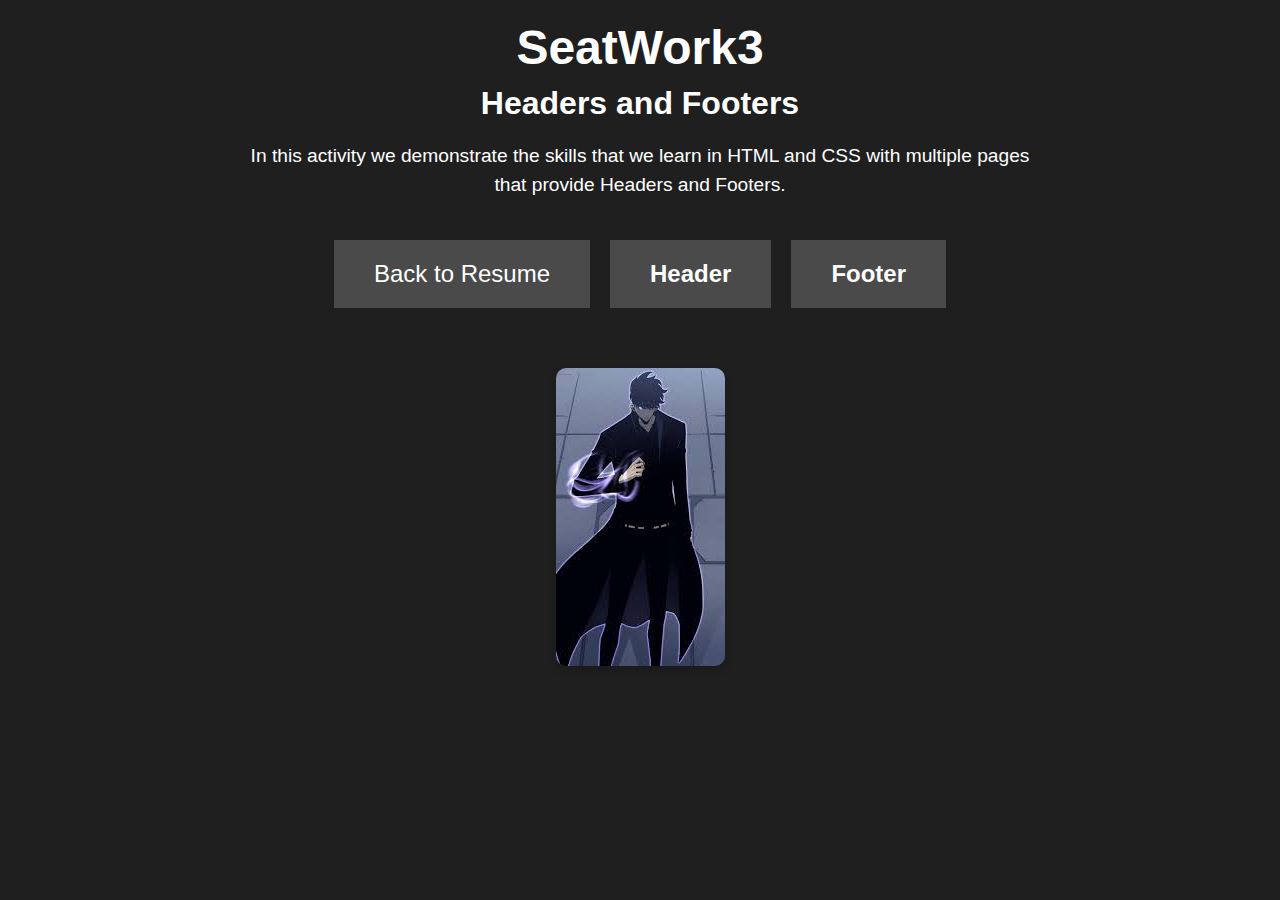
<file: index.html>
<!DOCTYPE html>
<html lang="en">
<head>
    <meta charset="UTF-8">
    <meta name="viewport" content="width=device-width, initial-scale=1.0">
    <link rel="stylesheet" href="./assets/css/style.css">
    <title>Document</title>
</head>
<body>
    <div class="container">
        <div class="center">
            <h1>SeatWork3</h1>
            <h2>Headers and Footers</h2>
            <div class="center" id="description">
                <p>In this activity we demonstrate the skills that we learn in HTML and CSS with multiple pages that provide Headers and Footers.</p>
            </div>  
            </div>
            <div class="center" id="buttons">
                <nav>
                    <a href="https://nathangison.github.io/WD-FINAL-PROJECT-Gison-Reuel-Nathan-TC04/" >  <button class="nav-button">Back to Resume</button></a>
                    <button onclick="location.href='./pages/page1/index.html'"><h1>Header</h1>
                    </button>
                    <button onclick="location.href='./pages/page2/index.html'"><h1>Footer</h1>
                    </button>
                </nav>
            </div>
            <div class="image"></div>
                <img src="./assets/img/Sung jin woo landing page.jpg" class="sungjinwoo">
        </div>
    </div>
</body>
</html>
</file>
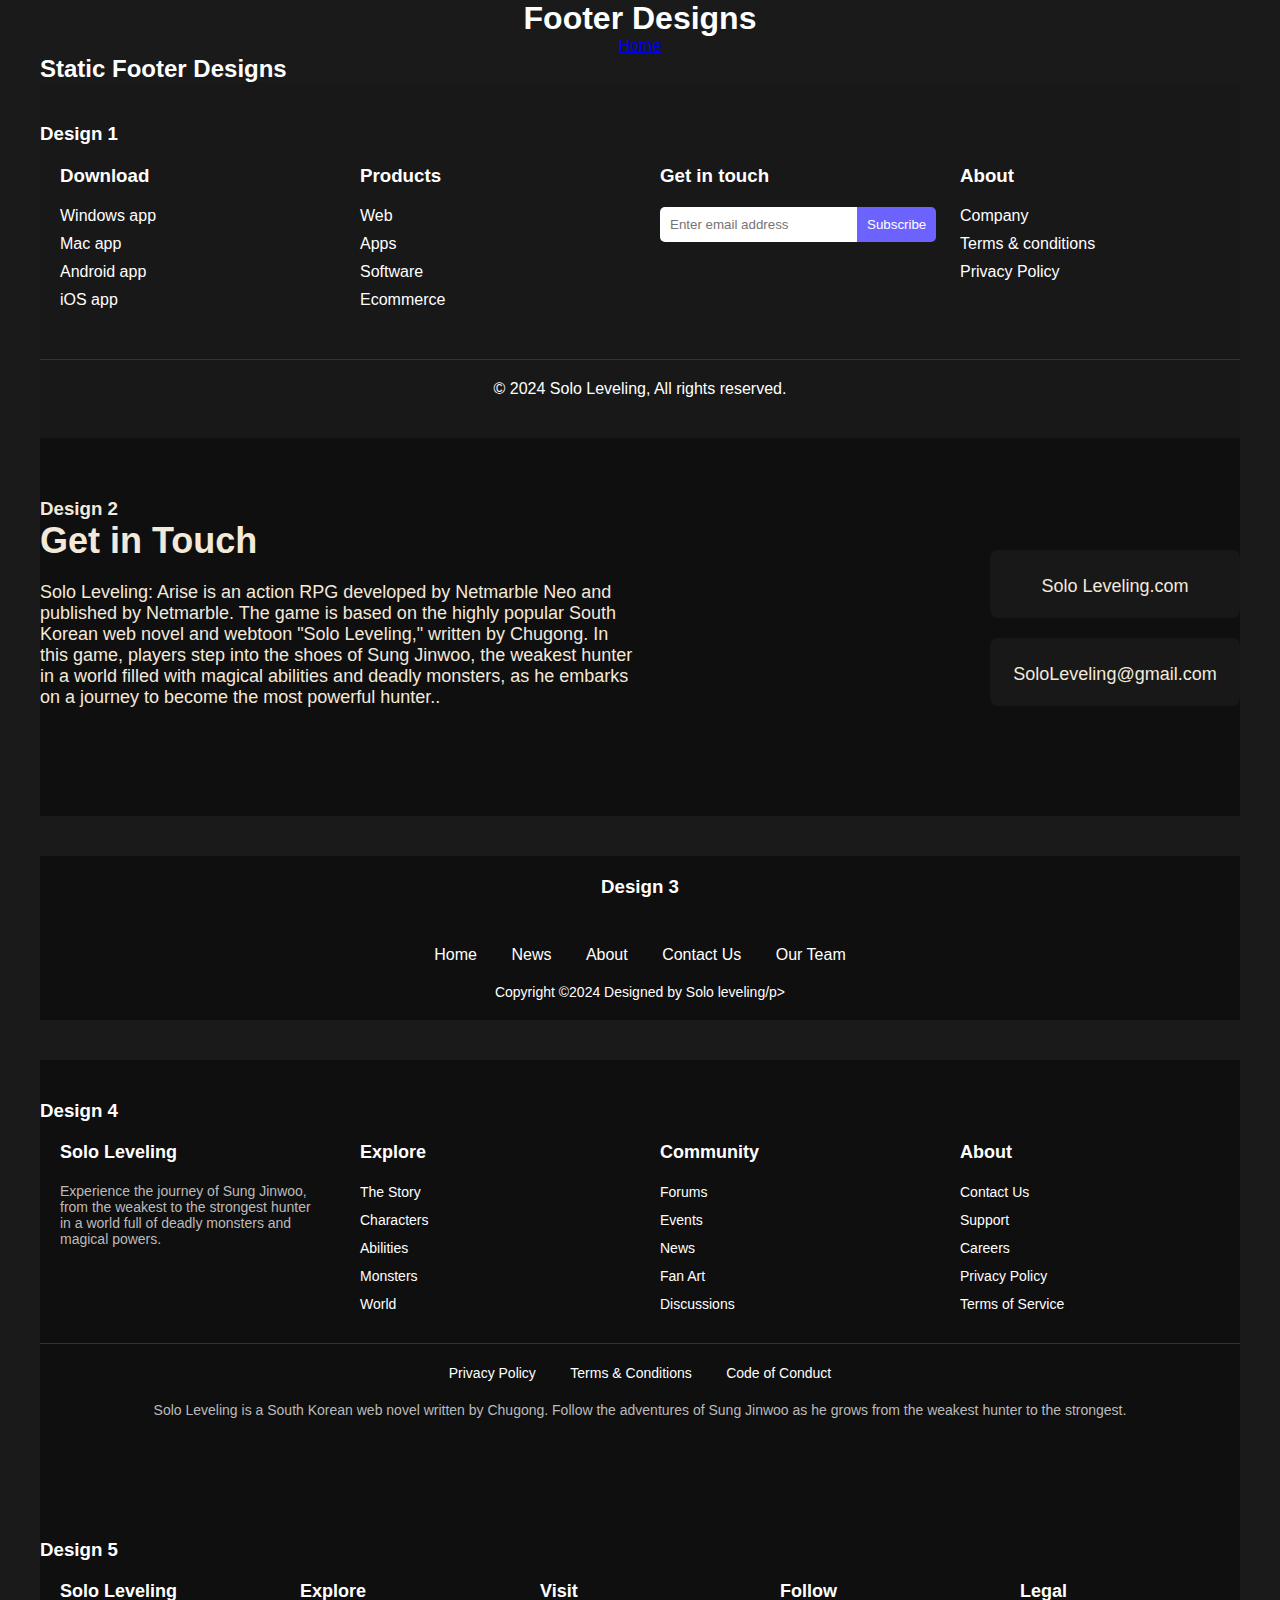
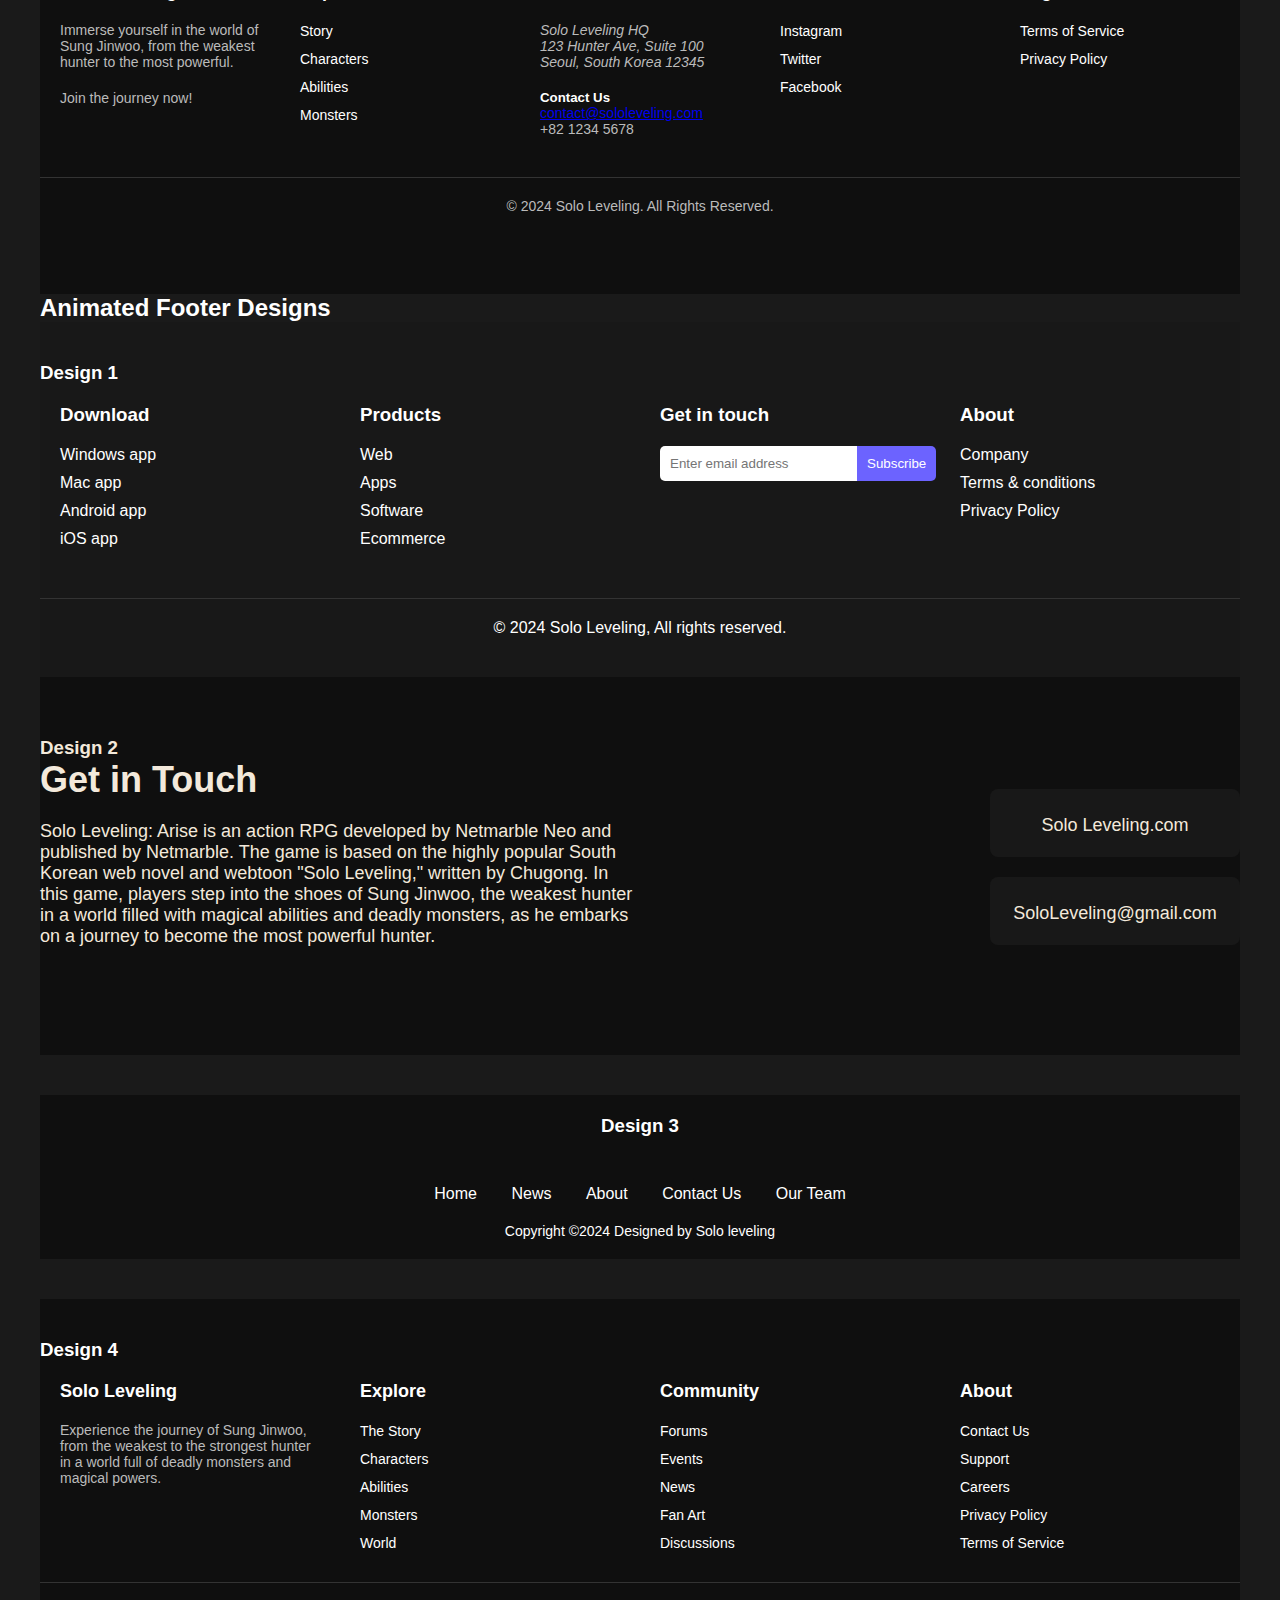
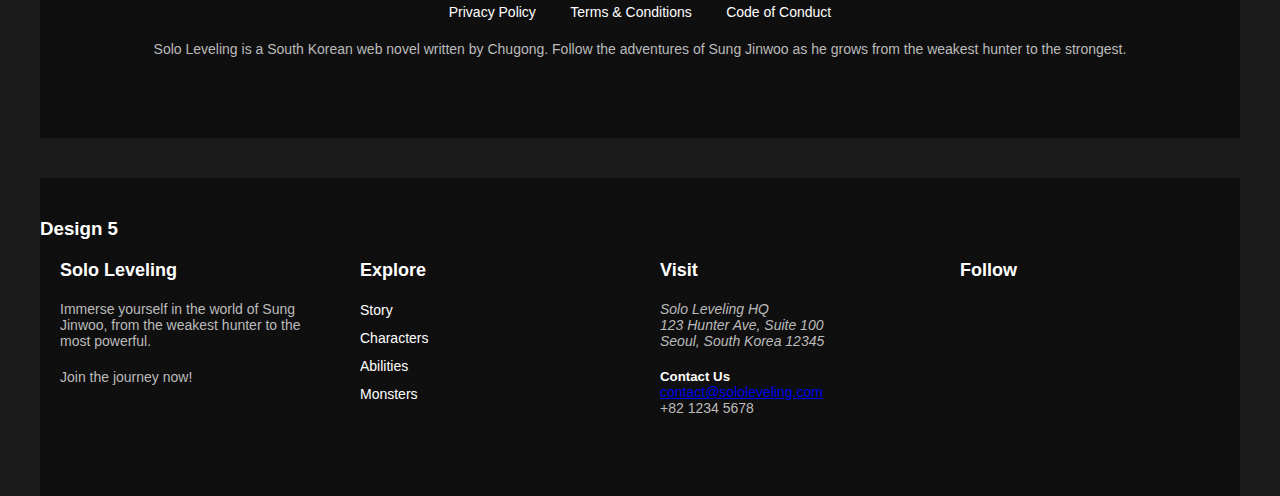
<file: pages/page2/index.html>
<!DOCTYPE html>
<html lang="en">
<head>
    <meta charset="UTF-8">
    <meta name="viewport" content="width=device-width, initial-scale=1.0">
    <title>Footer Designs</title>
    <link rel="stylesheet" href="../page2/assets/css/style.css">
</head>
<body>
    <h1>Footer Designs</h1>
    <a href="/WD-SEATWORK3-GIson-Reuel-TC04/index.html">Home</a>

    <section class="footer-designs">
        <h2>Static Footer Designs</h2>
        <body>
            <footer class="footer">
                <h3>Design 1</h3>
                <div class="footer-container">
                    <div class="footer-section">
                        <h3>Download</h3>
                        <ul>
                            <li><a href="#">Windows app</a></li>
                            <li><a href="#">Mac app</a></li>
                            <li><a href="#">Android app</a></li>
                            <li><a href="#">iOS app</a></li>
                        </ul>
                    </div>
                    <div class="footer-section">
                        <h3>Products</h3>
                        <ul>
                            <li><a href="#">Web</a></li>
                            <li><a href="#">Apps</a></li>
                            <li><a href="#">Software</a></li>
                            <li><a href="#">Ecommerce</a></li>
                        </ul>
                    </div>
                    <div class="footer-section">
                        <h3>Get in touch</h3>
                        <form class="subscribe-form">
                            <input type="email" placeholder="Enter email address">
                            <button type="submit">Subscribe</button>
                        </form>
                    </div>
                    <div class="footer-section">
                        <h3>About</h3>
                        <ul>
                            <li><a href="#">Company</a></li>
                            <li><a href="#">Terms & conditions</a></li>
                            <li><a href="#">Privacy Policy</a></li>
                        </ul>
                    </div>
                </div>
                <div class="footer-bottom">
                    <p>&copy; 2024 Solo Leveling, All rights reserved.</p>
                </div>
            </footer>

        </body>
        <footer class="footer2">
            <h3>Design 2</h3>
            <div class="footer-container2">
                <div class="footer-left2">
                    <h2>Get in Touch</h2>
                    <p> Solo Leveling: Arise is an action RPG developed by Netmarble Neo and published by Netmarble. The game is based on the highly popular South Korean web novel and webtoon "Solo Leveling," written by Chugong. In this game, players step into the shoes of Sung Jinwoo, the weakest hunter in a world filled with magical abilities and deadly monsters, as he embarks on a journey to become the most powerful hunter..</p>
                    <div class="social-icons2">
                        <a href="#"><i class="fab fa-instagram"></i></a>
                        <a href="#"><i class="fab fa-linkedin"></i></a>
                        <a href="#"><i class="fab fa-pinterest"></i></a>
                        <a href="#"><i class="fab fa-twitter"></i></a>
                    </div>
                </div>
                <div class="footer-right2">
                    <div class="contact-info2">
                        <div class="contact-item2">
                            <i class="fas fa-basketball-ball"></i>
                            <a href=>Solo Leveling.com</a>
                        </div>
                        <div class="contact-item2">
                            <i class="fas fa-envelope"></i>
                            <a href=>SoloLeveling@gmail.com</a>
                        </div>
                    </div>
                </div>
            </div>
        </footer>
        <body>
            <footer class="footer3">
                <h3>Design 3</h3>
                <div class="social-container3">
                    <a href="#" class="social-icon3"><i class="fab fa-facebook-f"></i></a>
                    <a href="#" class="social-icon3"><i class="fab fa-instagram"></i></a>
                    <a href="#" class="social-icon3"><i class="fab fa-twitter"></i></a>
                    <a href="#" class="social-icon3"><i class="fab fa-google"></i></a>
                    <a href="#" class="social-icon3"><i class="fab fa-youtube"></i></a>
                </div>
                <ul class="footer-menu3">
                    <li><a href="#">Home</a></li>
                    <li><a href="#">News</a></li>
                    <li><a href="#">About</a></li>
                    <li><a href="#">Contact Us</a></li>
                    <li><a href="#">Our Team</a></li>
                </ul>
                <p class="footer-credit3">Copyright &copy;2024 Designed by Solo leveling/p>
            </footer>
            <footer class="footer4">
                <h3>Design 4</h3>
                <div class="footer-container4">
                    <div class="footer-column4">
                        <h4>Solo Leveling</h4>
                        <p>Experience the journey of Sung Jinwoo, from the weakest to the strongest hunter in a world full of deadly monsters and magical powers.</p>
                    </div>
                    <div class="footer-column4">
                        <h4>Explore</h4>
                        <ul>
                            <li><a href="#">The Story</a></li>
                            <li><a href="#">Characters</a></li>
                            <li><a href="#">Abilities</a></li>
                            <li><a href="#">Monsters</a></li>
                            <li><a href="#">World</a></li>
                        </ul>
                    </div>
                    <div class="footer-column4">
                        <h4>Community</h4>
                        <ul>
                            <li><a href="#">Forums</a></li>
                            <li><a href="#">Events</a></li>
                            <li><a href="#">News</a></li>
                            <li><a href="#">Fan Art</a></li>
                            <li><a href="#">Discussions</a></li>
                        </ul>
                    </div>
                    <div class="footer-column4">
                        <h4>About</h4>
                        <ul>
                            <li><a href="#">Contact Us</a></li>
                            <li><a href="#">Support</a></li>
                            <li><a href="#">Careers</a></li>
                            <li><a href="#">Privacy Policy</a></li>
                            <li><a href="#">Terms of Service</a></li>
                        </ul>
                    </div>
                </div>
                <div class="footer-bottom4">
                    <ul class="footer-links4">
                        <li><a href="#">Privacy Policy</a></li>
                        <li><a href="#">Terms & Conditions</a></li>
                        <li><a href="#">Code of Conduct</a></li>
                    </ul>
                    <p>Solo Leveling is a South Korean web novel written by Chugong. Follow the adventures of Sung Jinwoo as he grows from the weakest hunter to the strongest.</p>
                    <div class="social-icons4">
                        <a href="#"><i class="fab fa-twitter"></i></a>
                        <a href="#"><i class="fab fa-facebook-f"></i></a>
                        <a href="#"><i class="fab fa-instagram"></i></a>
                        <a href="#"><i class="fab fa-pinterest"></i></a>
                    </div>
                </div>

                <footer class="footer5">
                    <h3>Design 5</h3>
                    <div class="footer-container5">
                        <div class="footer-column5">
                            <h4>Solo Leveling</h4>
                            <p>Immerse yourself in the world of Sung Jinwoo, from the weakest hunter to the most powerful.</p>
                            <p>Join the journey now!</p>
                        </div>
                        <div class="footer-column5">
                            <h4>Explore</h4>
                            <ul>
                                <li><a href="#">Story</a></li>
                                <li><a href="#">Characters</a></li>
                                <li><a href="#">Abilities</a></li>
                                <li><a href="#">Monsters</a></li>
                            </ul>
                        </div>
                        <div class="footer-column5">
                            <h4>Visit</h4>
                            <address>
                                Solo Leveling HQ<br>
                                123 Hunter Ave, Suite 100<br>
                                Seoul, South Korea 12345
                            </address>
                            <h5>Contact Us</h5>
                            <p><a href="mailto:contact@sololeveling.com">contact@sololeveling.com</a><br>
                            +82 1234 5678</p>
                        </div>
                        <div class="footer-column5">
                            <h4>Follow</h4>
                            <ul>
                                <li><a href="#">Instagram</a></li>
                                <li><a href="#">Twitter</a></li>
                                <li><a href="#">Facebook</a></li>
                            </ul>
                        </div>
                        <div class="footer-column5">
                            <h4>Legal</h4>
                            <ul>
                                <li><a href="#">Terms of Service</a></li>
                                <li><a href="#">Privacy Policy</a></li>
                            </ul>
                        </div>
                    </div>
                    <div class="footer-bottom5">
                        <p>&copy; 2024 Solo Leveling. All Rights Reserved.</p>
                    </div>
                </footer>
            
            </footer>

            <section class="animated-footer-designs">
                <h2>Animated Footer Designs</h2>
                
                <footer class="animated-footer1">
                    <h3>Design 1</h3>
                    <div class="animated-footer-container1">
                        <div class="animated-footer-section1">
                            <h3>Download</h3>
                            <ul>
                                <li><a href="#">Windows app</a></li>
                                <li><a href="#">Mac app</a></li>
                                <li><a href="#">Android app</a></li>
                                <li><a href="#">iOS app</a></li>
                            </ul>
                        </div>
                        <div class="animated-footer-section1">
                            <h3>Products</h3>
                            <ul>
                                <li><a href="#">Web</a></li>
                                <li><a href="#">Apps</a></li>
                                <li><a href="#">Software</a></li>
                                <li><a href="#">Ecommerce</a></li>
                            </ul>
                        </div>
                        <div class="animated-footer-section1">
                            <h3>Get in touch</h3>
                            <form class="animated-subscribe-form1">
                                <input type="email" placeholder="Enter email address">
                                <button type="submit">Subscribe</button>
                            </form>
                        </div>
                        <div class="animated-footer-section1">
                            <h3>About</h3>
                            <ul>
                                <li><a href="#">Company</a></li>
                                <li><a href="#">Terms & conditions</a></li>
                                <li><a href="#">Privacy Policy</a></li>
                            </ul>
                        </div>
                    </div>
                    <div class="animated-footer-bottom1">
                        <p>&copy; 2024 Solo Leveling, All rights reserved.</p>
                    </div>
                </footer>
        
                <footer class="animated-footer2">
                    <h3>Design 2</h3>
                    <div class="animated-footer-container2">
                        <div class="animated-footer-left2">
                            <h2>Get in Touch</h2>
                            <p>Solo Leveling: Arise is an action RPG developed by Netmarble Neo and published by Netmarble. The game is based on the highly popular South Korean web novel and webtoon "Solo Leveling," written by Chugong. In this game, players step into the shoes of Sung Jinwoo, the weakest hunter in a world filled with magical abilities and deadly monsters, as he embarks on a journey to become the most powerful hunter.</p>
                            <div class="animated-social-icons2">
                                <a href="#"><i class="fab fa-instagram"></i></a>
                                <a href="#"><i class="fab fa-linkedin"></i></a>
                                <a href="#"><i class="fab fa-pinterest"></i></a>
                                <a href="#"><i class="fab fa-twitter"></i></a>
                            </div>
                        </div>
                        <div class="animated-footer-right2">
                            <div class="animated-contact-info2">
                                <div class="animated-contact-item2">
                                    <i class="fas fa-basketball-ball"></i>
                                    <a href="#">Solo Leveling.com</a>
                                </div>
                                <div class="animated-contact-item2">
                                    <i class="fas fa-envelope"></i>
                                    <a href="#">SoloLeveling@gmail.com</a>
                                </div>
                            </div>
                        </div>
                    </div>
                </footer>
        
                <footer class="animated-footer3">
                    <h3>Design 3</h3>
                    <div class="animated-social-container3">
                        <a href="#" class="animated-social-icon3"><i class="fab fa-facebook-f"></i></a>
                        <a href="#" class="animated-social-icon3"><i class="fab fa-instagram"></i></a>
                        <a href="#" class="animated-social-icon3"><i class="fab fa-twitter"></i></a>
                        <a href="#" class="animated-social-icon3"><i class="fab fa-google"></i></a>
                        <a href="#" class="animated-social-icon3"><i class="fab fa-youtube"></i></a>
                    </div>
                    <ul class="animated-footer-menu3">
                        <li><a href="#">Home</a></li>
                        <li><a href="#">News</a></li>
                        <li><a href="#">About</a></li>
                        <li><a href="#">Contact Us</a></li>
                        <li><a href="#">Our Team</a></li>
                    </ul>
                    <p class="animated-footer-credit3">Copyright &copy;2024 Designed by Solo leveling</p>
                </footer>
        
                <footer class="animated-footer4">
                    <h3>Design 4</h3>
                    <div class="animated-footer-container4">
                        <div class="animated-footer-column4">
                            <h4>Solo Leveling</h4>
                            <p>Experience the journey of Sung Jinwoo, from the weakest to the strongest hunter in a world full of deadly monsters and magical powers.</p>
                        </div>
                        <div class="animated-footer-column4">
                            <h4>Explore</h4>
                            <ul>
                                <li><a href="#">The Story</a></li>
                                <li><a href="#">Characters</a></li>
                                <li><a href="#">Abilities</a></li>
                                <li><a href="#">Monsters</a></li>
                                <li><a href="#">World</a></li>
                            </ul>
                        </div>
                        <div class="animated-footer-column4">
                            <h4>Community</h4>
                            <ul>
                                <li><a href="#">Forums</a></li>
                                <li><a href="#">Events</a></li>
                                <li><a href="#">News</a></li>
                                <li><a href="#">Fan Art</a></li>
                                <li><a href="#">Discussions</a></li>
                            </ul>
                        </div>
                        <div class="animated-footer-column4">
                            <h4>About</h4>
                            <ul>
                                <li><a href="#">Contact Us</a></li>
                                <li><a href="#">Support</a></li>
                                <li><a href="#">Careers</a></li>
                                <li><a href="#">Privacy Policy</a></li>
                                <li><a href="#">Terms of Service</a></li>
                            </ul>
                        </div>
                    </div>
                    <div class="animated-footer-bottom4">
                        <ul class="animated-footer-links4">
                            <li><a href="#">Privacy Policy</a></li>
                            <li><a href="#">Terms & Conditions</a></li>
                            <li><a href="#">Code of Conduct</a></li>
                        </ul>
                        <p>Solo Leveling is a South Korean web novel written by Chugong. Follow the adventures of Sung Jinwoo as he grows from the weakest hunter to the strongest.</p>
                        <div class="animated-social-icons4">
                            <a href="#"><i class="fab fa-twitter"></i></a>
                            <a href="#"><i class="fab fa-facebook-f"></i></a>
                            <a href="#"><i class="fab fa-instagram"></i></a>
                            <a href="#"><i class="fab fa-pinterest"></i></a>
                        </div>
                    </div>
                </footer>
        
                <footer class="animated-footer5">
                    <h3>Design 5</h3>
                    <div class="animated-footer-container5">
                        <div class="animated-footer-column5">
                            <h4>Solo Leveling</h4>
                            <p>Immerse yourself in the world of Sung Jinwoo, from the weakest hunter to the most powerful.</p>
                            <p>Join the journey now!</p>
                        </div>
                        <div class="animated-footer-column5">
                            <h4>Explore</h4>
                            <ul>
                                <li><a href="#">Story</a></li>
                                <li><a href="#">Characters</a></li>
                                <li><a href="#">Abilities</a></li>
                                <li><a href="#">Monsters</a></li>
                            </ul>
                        </div>
                        <div class="animated-footer-column5">
                            <h4>Visit</h4>
                            <address>
                                Solo Leveling HQ<br>
                                123 Hunter Ave, Suite 100<br>
                                Seoul, South Korea 12345
                            </address>
                            <h5>Contact Us</h5>
                            <p><a href="mailto:contact@sololeveling.com">contact@sololeveling.com</a><br>
                            +82 1234 5678</p>
                        </div>
                        <div class="animated-footer-column5">
                            <h4>Follow</### HTML (footer-design.html)
                    </footer>

</body>
</html>
</file>
<file: assets/css/style.css>
body, h1, h2, p, nav, button {
    margin: 0;
    padding: 0;
    box-sizing: border-box;
}

body {
    font-family: 'Arial', sans-serif;
    background-color: #1f1f1f;
    color: #ffffff;
}

.container {
    max-width: 1200px;
    margin: 0 auto;
    padding: 20px;
    text-align: center;
}

.center {
    display: flex;
    flex-direction: column;
    align-items: center;
}

h1 {
    font-size: 3rem;
    margin-bottom: 10px;
}

h2 {
    font-size: 2rem;
    margin-bottom: 20px;
}

#description p {
    font-size: 1.2rem;
    max-width: 800px;
    margin-bottom: 40px;
    line-height: 1.5;
}

#buttons nav {
    display: flex;
    gap: 20px;
    margin-bottom: 40px;
}

button {
    background-color: #4a4a4a;
    color: #ffffff;
    border: none;
    padding: 20px 40px;
    font-size: 1.5rem;
    cursor: pointer;
    transition: background-color 0.3s ease;
}

button:hover {
    background-color: #333333;
}

button h1 {
    margin: 0;
    font-size: 1.5rem;
}

.image {
    margin-top: 20px;
}

img.sungjinwoo {
    max-width: 100%;
    height: auto;
    border-radius: 10px;
    box-shadow: 0 4px 8px rgba(0, 0, 0, 0.2);
}
</file>
<file: pages/page2/assets/css/style.css>
* {
    margin: 0;
    padding: 0;
    box-sizing: border-box;
}

body, html {
    width: 100%;
    height: 100%;
    font-family: 'Roboto', sans-serif;
    background-color: #1a1a1a;
    color: #ffffff;
    display: flex;
    flex-direction: column;
    align-items: center;
    justify-content: flex-start;
}

.footer {
    background-color: #181818;
    color: #ffffff;
    padding: 40px 0;
    text-align: left;
}

.footer-container {
    display: flex;
    justify-content: space-around;
    flex-wrap: wrap;
    max-width: 1200px;
    margin: 0 auto;
}

.footer-section {
    flex: 1;
    min-width: 200px;
    margin: 20px;
}

.footer-section h3 {
    margin-bottom: 20px;
}

.footer-section ul {
    list-style: none;
    padding: 0;
}

.footer-section ul li {
    margin-bottom: 10px;
}

.footer-section ul li a {
    color: #ffffff;
    text-decoration: none;
}

.footer-section ul li a:hover {
    text-decoration: underline;
}

.social-icons a {
    color: #ffffff;
    margin-right: 10px;
    font-size: 20px;
}

.subscribe-form {
    display: flex;
    margin-top: 20px;
}

.subscribe-form input[type="email"] {
    padding: 10px;
    border: none;
    border-radius: 5px 0 0 5px;
    outline: none;
    flex: 1;
}

.subscribe-form button {
    padding: 10px;
    border: none;
    background-color: #6c63ff;
    color: white;
    border-radius: 0 5px 5px 0;
    cursor: pointer;
}

.subscribe-form button:hover {
    background-color: #5755d9;
}

.footer-bottom {
    text-align: center;
    margin-top: 20px;
    border-top: 1px solid #333;
    padding-top: 20px;
}

.footer2 {
    background-color: #0f0f0f;
    color: #f3e9db;
    padding: 60px 0;
    margin-bottom: 40px; /* Add gap between the two footers */
}

.footer-container2 {
    display: flex;
    justify-content: space-around;
    align-items: center;
    max-width: 1200px;
    margin: 0 auto;
    flex-wrap: wrap;
}

.footer-left2 {
    flex: 1;
    min-width: 300px;
    text-align: left;
}

.footer-left2 h2 {
    font-size: 36px;
    margin-bottom: 20px;
}

.footer-left2 p {
    font-size: 18px;
    margin-bottom: 20px;
}

.social-icons2 a {
    color: #f3e9db;
    font-size: 24px;
    margin-right: 15px;
    text-decoration: none;
}

.social-icons2 a:hover {
    color: #ffcc00;
}

.footer-right2 {
    flex: 1;
    min-width: 300px;
    text-align: right;
}

.contact-info2 {
    display: flex;
    flex-direction: column;
    align-items: flex-end;
}

.contact-item2 {
    background-color: #181818;
    padding: 20px;
    margin-bottom: 20px;
    border-radius: 8px;
    width: 250px;
    text-align: center;
}

.contact-item2 i {
    font-size: 24px;
    margin-bottom: 10px;
    color: #ffcc00;
}

.contact-item2 a {
    color: #f3e9db;
    text-decoration: none;
    font-size: 18px;
}

.contact-item2 a:hover {
    text-decoration: underline;
}

.footer3 {
    background-color: #0f0f0f;
    color: #ffffff;
    padding: 20px 0;
    text-align: center;
    position: relative;
    margin-bottom: 40px;
}

.social-container3 {
    margin-bottom: 20px;
}

.social-icon3 {
    color: #ffffff;
    margin: 0 10px;
    font-size: 24px;
    text-decoration: none;
}

.social-icon3:hover {
    color: #ffcc00;
}

.footer-menu3 {
    list-style: none;
    padding: 0;
    margin: 0;
    margin-bottom: 20px;
}

.footer-menu3 li {
    display: inline;
    margin: 0 15px;
}

.footer-menu3 li a {
    color: #ffffff;
    text-decoration: none;
    font-size: 16px;
}

.footer-menu3 li a:hover {
    text-decoration: underline;
}

.footer-credit3 {
    font-size: 14px;
    margin: 0;
}

.footer4 {
    background-color: #0f0f0f;
    color: #ffffff;
    padding: 40px 0;
    text-align: left;
    margin-top: 40px;
}

.footer-container4 {
    display: flex;
    justify-content: space-around;
    max-width: 1200px;
    margin: 0 auto;
    flex-wrap: wrap;
}

.footer-column4 {
    flex: 1;
    min-width: 200px;
    margin: 20px;
}

.footer-column4 h4 {
    margin-bottom: 20px;
    font-size: 18px;
}

.footer-column4 p {
    margin-bottom: 20px;
    font-size: 14px;
    color: #bbbbbb;
}

.footer-column4 ul {
    list-style: none;
    padding: 0;
}

.footer-column4 ul li {
    margin-bottom: 10px;
}

.footer-column4 ul li a {
    color: #ffffff;
    text-decoration: none;
    font-size: 14px;
}

.footer-column4 ul li a:hover {
    text-decoration: underline;
}

.footer-bottom4 {
    border-top: 1px solid #333;
    padding-top: 20px;
    text-align: center;
}

.footer-links4 {
    list-style: none;
    padding: 0;
    margin-bottom: 20px;
}

.footer-links4 li {
    display: inline;
    margin: 0 15px;
}

.footer-links4 li a {
    color: #ffffff;
    text-decoration: none;
    font-size: 14px;
}

.footer-links4 li a:hover {
    text-decoration: underline;
}

.footer-bottom4 p {
    font-size: 14px;
    margin-bottom: 20px;
    color: #bbbbbb;
}

.social-icons4 a {
    color: #ffffff;
    margin: 0 10px;
    font-size: 18px;
    text-decoration: none;
}

.social-icons4 a:hover {
    color: #ffcc00;
}

.footer5 {
    background-color: #0f0f0f;
    color: #ffffff;
    padding: 40px 0;
    text-align: left;
    margin-top: 40px;
}

.footer-container5 {
    display: flex;
    justify-content: space-around;
    max-width: 1200px;
    margin: 0 auto;
    flex-wrap: wrap;
}

.footer-column5 {
    flex: 1;
    min-width: 200px;
    margin: 20px;
}

.footer-column5 h4 {
    margin-bottom: 20px;
    font-size: 18px;
}

.footer-column5 p,
.footer-column5 address {
    margin-bottom: 20px;
    font-size: 14px;
    color: #bbbbbb;
}

.footer-column5 ul {
    list-style: none;
    padding: 0;
}

.footer-column5 ul li {
    margin-bottom: 10px;
}

.footer-column5 ul li a {
    color: #ffffff;
    text-decoration: none;
    font-size: 14px;
}

.footer-column5 ul li a:hover {
    text-decoration: underline;
}

.footer-bottom5 {
    border-top: 1px solid #333;
    padding-top: 20px;
    text-align: center;
}

.footer-bottom5 p {
    font-size: 14px;
    margin: 0;
    color: #bbbbbb;
}

.animated-footer1 {
    background-color: #181818;
    color: #ffffff;
    padding: 40px 0;
    text-align: left;
    transition: transform 0.3s ease, background-color 0.3s ease;
}

.animated-footer1:hover {
    transform: scale(1.05);
    background-color: #202020;
}

.animated-footer-container1 {
    display: flex;
    justify-content: space-around;
    flex-wrap: wrap;
    max-width: 1200px;
    margin: 0 auto;
}

.animated-footer-section1 {
    flex: 1;
    min-width: 200px;
    margin: 20px;
    transition: transform 0.3s ease;
}

.animated-footer-section1:hover {
    transform: translateY(-10px);
}

.animated-footer-section1 h3 {
    margin-bottom: 20px;
}

.animated-footer-section1 ul {
    list-style: none;
    padding: 0;
}

.animated-footer-section1 ul li {
    margin-bottom: 10px;
}

.animated-footer-section1 ul li a {
    color: #ffffff;
    text-decoration: none;
    transition: color 0.3s ease;
}

.animated-footer-section1 ul li a:hover {
    color: #ffcc00;
}

.animated-social-icons1 a {
    color: #ffffff;
    margin-right: 10px;
    font-size: 20px;
    transition: transform 0.3s ease;
}

.animated-social-icons1 a:hover {
    transform: rotate(360deg);
}

.animated-subscribe-form1 {
    display: flex;
    margin-top: 20px;
}

.animated-subscribe-form1 input[type="email"] {
    padding: 10px;
    border: none;
    border-radius: 5px 0 0 5px;
    outline: none;
    flex: 1;
}

.animated-subscribe-form1 button {
    padding: 10px;
    border: none;
    background-color: #6c63ff;
    color: white;
    border-radius: 0 5px 5px 0;
    cursor: pointer;
    transition: background-color 0.3s ease;
}

.animated-subscribe-form1 button:hover {
    background-color: #5755d9;
}

.animated-footer-bottom1 {
    text-align: center;
    margin-top: 20px;
    border-top: 1px solid #333;
    padding-top: 20px;
}

.animated-footer2 {
    background-color: #0f0f0f;
    color: #f3e9db;
    padding: 60px 0;
    margin-bottom: 40px;
    transition: background-color 0.3s ease, color 0.3s ease;
}

.animated-footer2:hover {
    background-color: #1a1a1a;
    color: #ffffff;
}

.animated-footer-container2 {
    display: flex;
    justify-content: space-around;
    align-items: center;
    max-width: 1200px;
    margin: 0 auto;
    flex-wrap: wrap;
}

.animated-footer-left2 {
    flex: 1;
    min-width: 300px;
    text-align: left;
    transition: transform 0.3s ease;
}

.animated-footer-left2:hover {
    transform: translateX(10px);
}

.animated-footer-left2 h2 {
    font-size: 36px;
    margin-bottom: 20px;
}

.animated-footer-left2 p {
    font-size: 18px;
    margin-bottom: 20px;
}

.animated-social-icons2 a {
    color: #f3e9db;
    font-size: 24px;
    margin-right: 15px;
    text-decoration: none;
    transition: transform 0.3s ease;
}

.animated-social-icons2 a:hover {
    transform: scale(1.2);
}

.animated-footer-right2 {
    flex: 1;
    min-width: 300px;
    text-align: right;
    transition: transform 0.3s ease;
}

.animated-footer-right2:hover {
    transform: translateY(10px);
}

.animated-contact-info2 {
    display: flex;
    flex-direction: column;
    align-items: flex-end;
}

.animated-contact-item2 {
    background-color: #181818;
    padding: 20px;
    margin-bottom: 20px;
    border-radius: 8px;
    width: 250px;
    text-align: center;
    transition: background-color 0.3s ease;
}

.animated-contact-item2:hover {
    background-color: #2a2a2a;
}

.animated-contact-item2 i {
    font-size: 24px;
    margin-bottom: 10px;
    color: #ffcc00;
}

.animated-contact-item2 a {
    color: #f3e9db;
    text-decoration: none;
    font-size: 18px;
    transition: color 0.3s ease;
}

.animated-contact-item2 a:hover {
    color: #ffcc00;
}

.animated-footer3 {
    background-color: #0f0f0f;
    color: #ffffff;
    padding: 20px 0;
    text-align: center;
    position: relative;
    margin-bottom: 40px;
    transition: background-color 0.3s ease;
}

.animated-footer3:hover {
    background-color: #202020;
}

.animated-social-container3 {
    margin-bottom: 20px;
}

.animated-social-icon3 {
    color: #ffffff;
    margin: 0 10px;
    font-size: 24px;
    text-decoration: none;
    transition: color 0.3s ease;
}

.animated-social-icon3:hover {
    color: #ffcc00;
}

.animated-footer-menu3 {
    list-style: none;
    padding: 0;
    margin: 0;
    margin-bottom: 20px;
}

.animated-footer-menu3 li {
    display: inline;
    margin: 0 15px;
    transition: transform 0.3s ease;
}

.animated-footer-menu3 li:hover {
    transform: translateY(-5px);
}

.animated-footer-menu3 li a {
    color: #ffffff;
    text-decoration: none;
    font-size: 16px;
}

.animated-footer-menu3 li a:hover {
    text-decoration: underline;
}

.animated-footer-credit3 {
    font-size: 14px;
    margin: 0;
    transition: color 0.3s ease;
}

.animated-footer-credit3:hover {
    color: #ffcc00;
}

.animated-footer4 {
    background-color: #0f0f0f;
    color: #ffffff;
    padding: 40px 0;
    text-align: left;
    margin-top: 40px;
    transition: transform 0.3s ease;
}

.animated-footer4:hover {
    transform: scale(1.05);
}

.animated-footer-container4 {
    display: flex;
    justify-content: space-around;
    max-width: 1200px;
    margin: 0 auto;
    flex-wrap: wrap;
}

.animated-footer-column4 {
    flex: 1;
    min-width: 200px;
    margin: 20px;
    transition: transform 0.3s ease;
}

.animated-footer-column4:hover {
    transform: translateY(-10px);
}

.animated-footer-column4 h4 {
    margin-bottom: 20px;
    font-size: 18px;
    transition: color 0.3s ease;
}

.animated-footer-column4 h4:hover {
    color: #ffcc00;
}

.animated-footer-column4 p {
    margin-bottom: 20px;
    font-size: 14px;
    color: #bbbbbb;
}

.animated-footer-column4 ul {
    list-style: none;
    padding: 0;
}

.animated-footer-column4 ul li {
    margin-bottom: 10px;
    transition: transform 0.3s ease;
}

.animated-footer-column4 ul li:hover {
    transform: translateX(10px);
}

.animated-footer-column4 ul li a {
    color: #ffffff;
    text-decoration: none;
    font-size: 14px;
}

.animated-footer-column4 ul li a:hover {
    text-decoration: underline;
}

.animated-footer-bottom4 {
    border-top: 1px solid #333;
    padding-top: 20px;
    text-align: center;
}

.animated-footer-links4 {
    list-style: none;
    padding: 0;
    margin-bottom: 20px;
}

.animated-footer-links4 li {
    display: inline;
    margin: 0 15px;
    transition: transform 0.3s ease;
}

.animated-footer-links4 li:hover {
    transform: translateY(-5px);
}

.animated-footer-links4 li a {
    color: #ffffff;
    text-decoration: none;
    font-size: 14px;
}

.animated-footer-links4 li a:hover {
    text-decoration: underline;
}

.animated-footer-bottom4 p {
    font-size: 14px;
    margin-bottom: 20px;
    color: #bbbbbb;
    transition: color 0.3s ease;
}

.animated-footer-bottom4 p:hover {
    color: #ffcc00;
}

.animated-social-icons4 a {
    color: #ffffff;
    margin: 0 10px;
    font-size: 18px;
    text-decoration: none;
    transition: transform 0.3s ease;
}

.animated-social-icons4 a:hover {
    transform: scale(1.2);
}

.animated-footer5 {
    background-color: #0f0f0f;
    color: #ffffff;
    padding: 40px 0;
    text-align: left;
    margin-top: 40px;
    transition: background-color 0.3s ease;
}

.animated-footer5:hover {
    background-color: #202020;
}

.animated-footer-container5 {
    display: flex;
    justify-content: space-around;
    max-width: 1200px;
    margin: 0 auto;
    flex-wrap: wrap;
}

.animated-footer-column5 {
    flex: 1;
    min-width: 200px;
    margin: 20px;
    transition: transform 0.3s ease;
}

.animated-footer-column5:hover {
    transform: translateY(-10px);
}

.animated-footer-column5 h4 {
    margin-bottom: 20px;
    font-size: 18px;
    transition: color 0.3s ease;
}

.animated-footer-column5 h4:hover {
    color: #ffcc00;
}

.animated-footer-column5 p,
.animated-footer-column5 address {
    margin-bottom: 20px;
    font-size: 14px;
    color: #bbbbbb;
}

.animated-footer-column5 ul {
    list-style: none;
    padding: 0;
}

.animated-footer-column5 ul li {
    margin-bottom: 10px;
    transition: transform 0.3s ease;
}

.animated-footer-column5 ul li:hover {
    transform: translateX(10px);
}

.animated-footer-column5 ul li a {
    color: #ffffff;
    text-decoration: none;
    font-size: 14px;
}

.animated-footer-column5 ul li a:hover {
    text-decoration: underline;
}

.animated-footer-bottom5 {
    border-top: 1px solid #333;
    padding-top: 20px;
    text-align: center;
}

.animated-footer-bottom5 p {
    font-size: 14px;
    margin: 0;
    color: #bbbbbb;
    transition: color 0.3s ease;
}

.animated-footer-bottom5 p:hover {
    color: #ffcc00;
}
</file>
